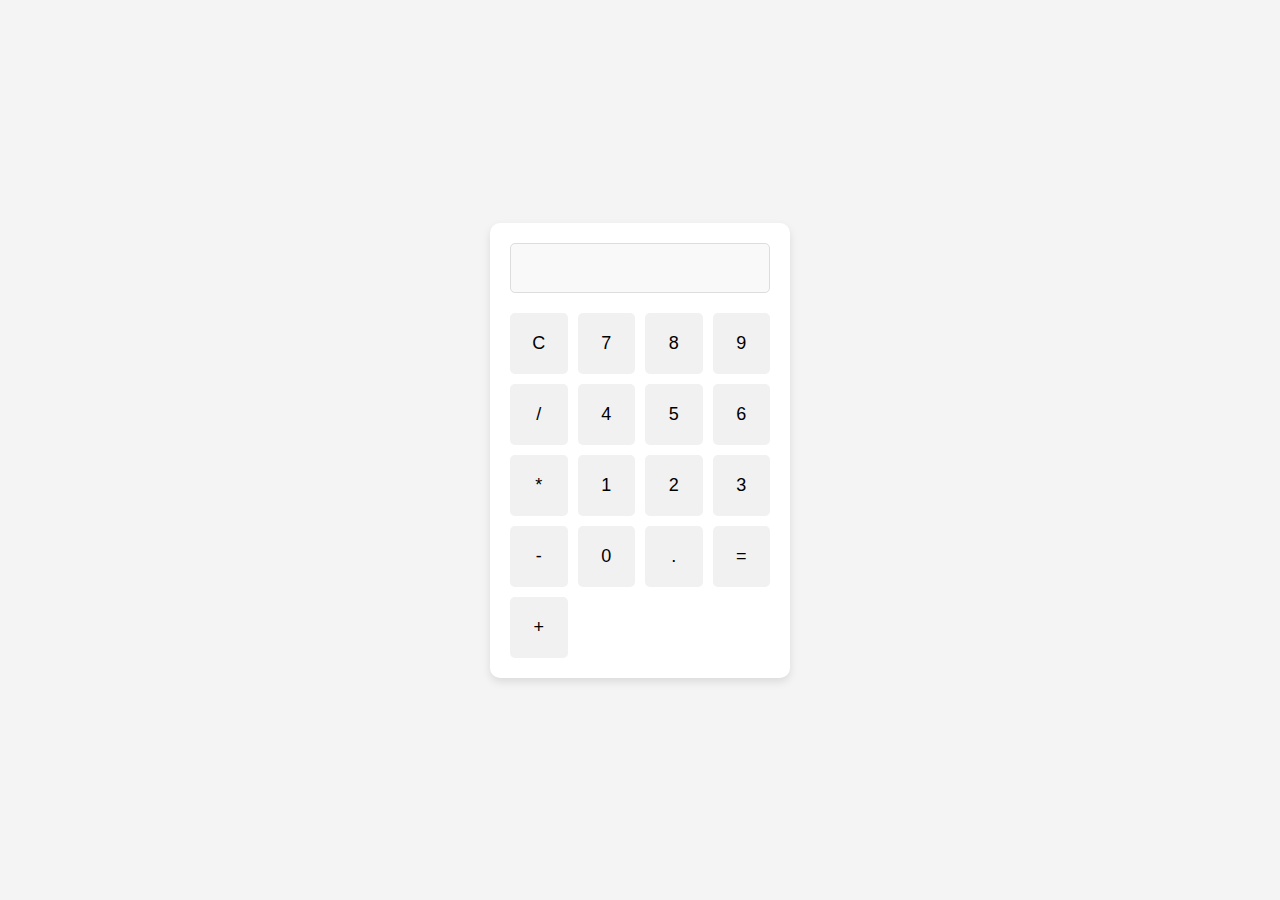
<file: calculator/index.html>
<!DOCTYPE html>
<html lang="en">
<head>
  <meta charset="UTF-8">
  <meta name="viewport" content="width=device-width, initial-scale=1.0">
  <title>Calculator</title>
  <link rel="stylesheet" href="styles.css">
</head>
<body>
  <!-- <h1>HARSHITA's CALCULATOR</h1> -->
  <div class="calculator">
   <input type="text" id="display" class="display" disabled />
    <div class="buttons">
      <button class="btn" onclick="clearDisplay()">C</button>
      <button class="btn" onclick="appendToDisplay('7')">7</button>
      <button class="btn" onclick="appendToDisplay('8')">8</button>
      <button class="btn" onclick="appendToDisplay('9')">9</button>
      <button class="btn" onclick="appendToDisplay('/')">/</button>

      <button class="btn" onclick="appendToDisplay('4')">4</button>
      <button class="btn" onclick="appendToDisplay('5')">5</button>
      <button class="btn" onclick="appendToDisplay('6')">6</button>
      <button class="btn" onclick="appendToDisplay('*')">*</button>

      <button class="btn" onclick="appendToDisplay('1')">1</button>
      <button class="btn" onclick="appendToDisplay('2')">2</button>
      <button class="btn" onclick="appendToDisplay('3')">3</button>
      <button class="btn" onclick="appendToDisplay('-')">-</button>

      <button class="btn" onclick="appendToDisplay('0')">0</button>
      <button class="btn" onclick="appendToDisplay('.')">.</button>
      <button class="btn" onclick="calculate()">=</button>
      <button class="btn" onclick="appendToDisplay('+')">+</button>
    </div>
  </div>

  <script src="script.js"></script>
</body>
</html>
</file>
<file: calculator/styles.css>
* {
    margin: 0;
    padding: 0;
    box-sizing: border-box;
  }
  
  body {
    font-family: Arial, sans-serif;
    background-color: #f4f4f4;
    display: flex;
    justify-content: center;
    align-items: center;
    height: 100vh;
  }
  
  .calculator {
    background-color: #fff;
    border-radius: 10px;
    box-shadow: 0 4px 8px rgba(0, 0, 0, 0.1);
    padding: 20px;
    width: 300px;
    /* display: flex;
    justify-content: center;
    align-items: center;
    height: 100vh; */
  }
  h1{
    color: #666;
  }
  
  .display {
    width: 100%;
    height: 50px;
    font-size: 24px;
    text-align: right;
    padding: 10px;
    border: 1px solid #ddd;
    border-radius: 5px;
    margin-bottom: 20px;
    background-color: #f9f9f9;
  }
  
  .buttons {
    display: grid;
    grid-template-columns: repeat(4, 1fr);
    gap: 10px;
  }
  
  .btn {
    background-color: #f1f1f1;
    border: none;
    border-radius: 5px;
    font-size: 18px;
    padding: 20px;
    cursor: pointer;
    transition: background-color 0.3s ease;
  }
  
  .btn:hover {
    background-color: #ddd;
  }
  
  .btn:active {
    background-color: #ccc;
  }
</file>
